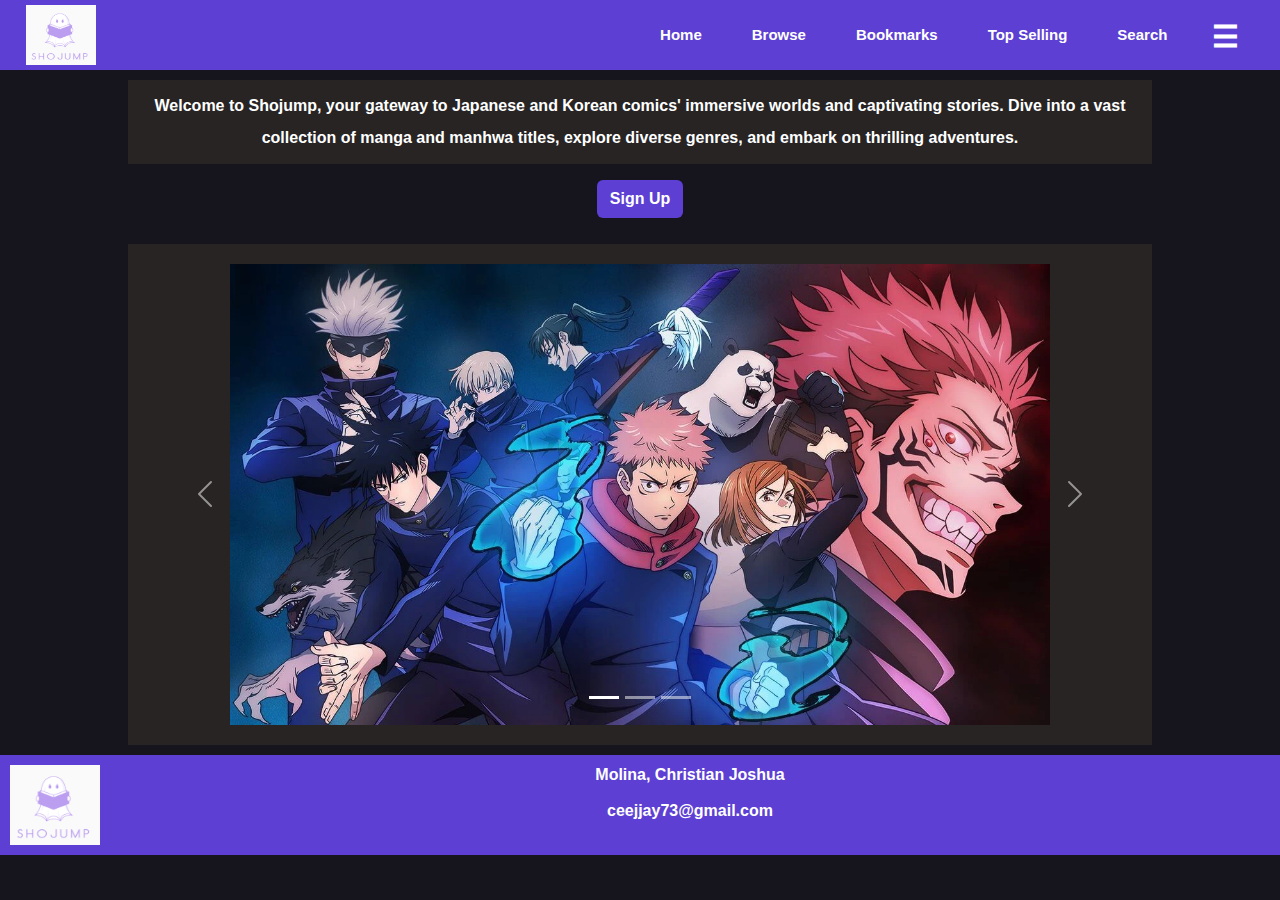
<file: index.html>
<!DOCTYPE html>
<html lang="en">
    <head>
        <meta charset="UTF-8">
        <meta name="viewport" content="width=device-width, initial-scale=1">
        <title>Shojump</title>
        <link href="https://cdn.jsdelivr.net/npm/bootstrap@5.3.3/dist/css/bootstrap.min.css" rel="stylesheet">
        <script src="https://cdn.jsdelivr.net/npm/bootstrap@5.3.3/dist/js/bootstrap.bundle.min.js"></script>
        <link rel="stylesheet" type="text/css" href="style1.css">
    </head>
    <body>
        <body>
            <div id="main-header">
                    <div id="logo">
                        <a href="">
                            <img src="logo.png" width="70" height="60">
                        </a>
                    </div>
                    <div id="navigation">
                        <a href="index.html">Home</a>
                        <a href="browse.html">Browse</a>
                        <a href="bookmarks.html">Bookmarks</a>
                        <a href="topselling.html">Top Selling</a>
                        <a href="search.html">Search</a>
                        <button class="openbtn" onclick="openNav()">☰</button>
                    </div>
                </div>
            <div id="wrapper">
                <div id="intro-text">
                    <a>Welcome to Shojump, your gateway to Japanese and Korean comics' immersive worlds and captivating stories.
                        Dive into a vast collection of manga and manhwa titles, explore diverse genres, 
                        and embark on thrilling adventures.
                    </a>
                </div>

                <div id="signup-button">
                    <a href="form.html" class="btn btn-purple">Sign Up</a>
                </div>

                <div id="main-content">
                    <div id="toggle">
                            <div id="sidebar" class="sidebar">
                                <a href="javascript:void(0)" class="closebtn" id="closebtn" onclick="closeNav()">×</a>
                                <a href="index.html">Home</a>
                                <a href="browse.html">Browse</a>
                                <a href="bookmarks.html">Bookmarks</a>
                                <a href="topselling.html">Top Selling</a>
                                <a href="search.html">Search</a>
                            </div>
                    </div>
                </div>
                <div id="carousel-container">
                    <div id="demo" class="carousel slide" data-bs-ride="carousel">
    
                        <div class="carousel-indicators">
                          <button type="button" data-bs-target="#demo" data-bs-slide-to="0" class="active"></button>
                          <button type="button" data-bs-target="#demo" data-bs-slide-to="1"></button>
                          <button type="button" data-bs-target="#demo" data-bs-slide-to="2"></button>
                        </div>
                        
                        <div class="carousel-inner">
                          <div class="carousel-item active">
                            <img src="jjkcarousel.jpg" alt="Jujutsu Kaisen" class="d-block">
                            <div class="gradient-overlay"></div>
                            <div class="carousel-caption d-none d-md-block">
                                <h5>Jujutsu Kaisen</h5>
                                <p>Jujutsu Kaisen follows the story of Yuji Itadori, an ordinary boy who crosses paths with Megumi Fushiguro, 
                                    a Jujutsu Sorcerer searching for a powerful Cursed Object known as Ryomen Sukuna's finger. Unintentionally, 
                                    Yuji's friends unseal the Cursed Object, attracting dangerous Curses to their location.</p>
                            </div>
                          </div>
                          <div class="carousel-item">
                            <img src="knycarousel.jpg" alt="Demon Slayer" class="d-block">
                            <div class="gradient-overlay"></div>
                            <div class="carousel-caption d-none d-md-block">
                                <h5>Demon Slayer</h5>
                                <p>A family is attacked by demons and only two members survive - Tanjiro and his sister Nezuko, 
                                    who is turning into a demon slowly. Tanjiro sets out to become a demon slayer to avenge his family and cure his sister.</p>
                            </div>
                          </div>
                          <div class="carousel-item">
                            <img src="kaijucarousel.jpg" alt="kaiju No. 8" class="d-block">
                            <div class="gradient-overlay"></div>
                            <div class="carousel-caption d-none d-md-block">
                                <h5>Kaiju No. 8</h5>
                                <p>The story follows Kafka Hibino, a man who, after ingesting a parasitic creature,
                                    gains the ability to turn into a kaiju and now must navigate using his power while trying to become part of an organization
                                    that eliminates kaiju to fulfill a promise he made with a childhood friend.</p>
                            </div>
                          </div>
                        </div>
                        
                        <button class="carousel-control-prev" type="button" data-bs-target="#demo" data-bs-slide="prev">
                          <span class="carousel-control-prev-icon"></span>
                        </button>
                        <button class="carousel-control-next" type="button" data-bs-target="#demo" data-bs-slide="next">
                          <span class="carousel-control-next-icon"></span>
                        </button>
                      </div>
                </div>
                
            </div>
            <div id="footer">
                    <img src="logo.png">
                    <p>Molina, Christian Joshua</p>
                    <p>ceejjay73@gmail.com</p>
                </div>
            <script src="practice.js"></script>
            </body>
            </html>
</file>
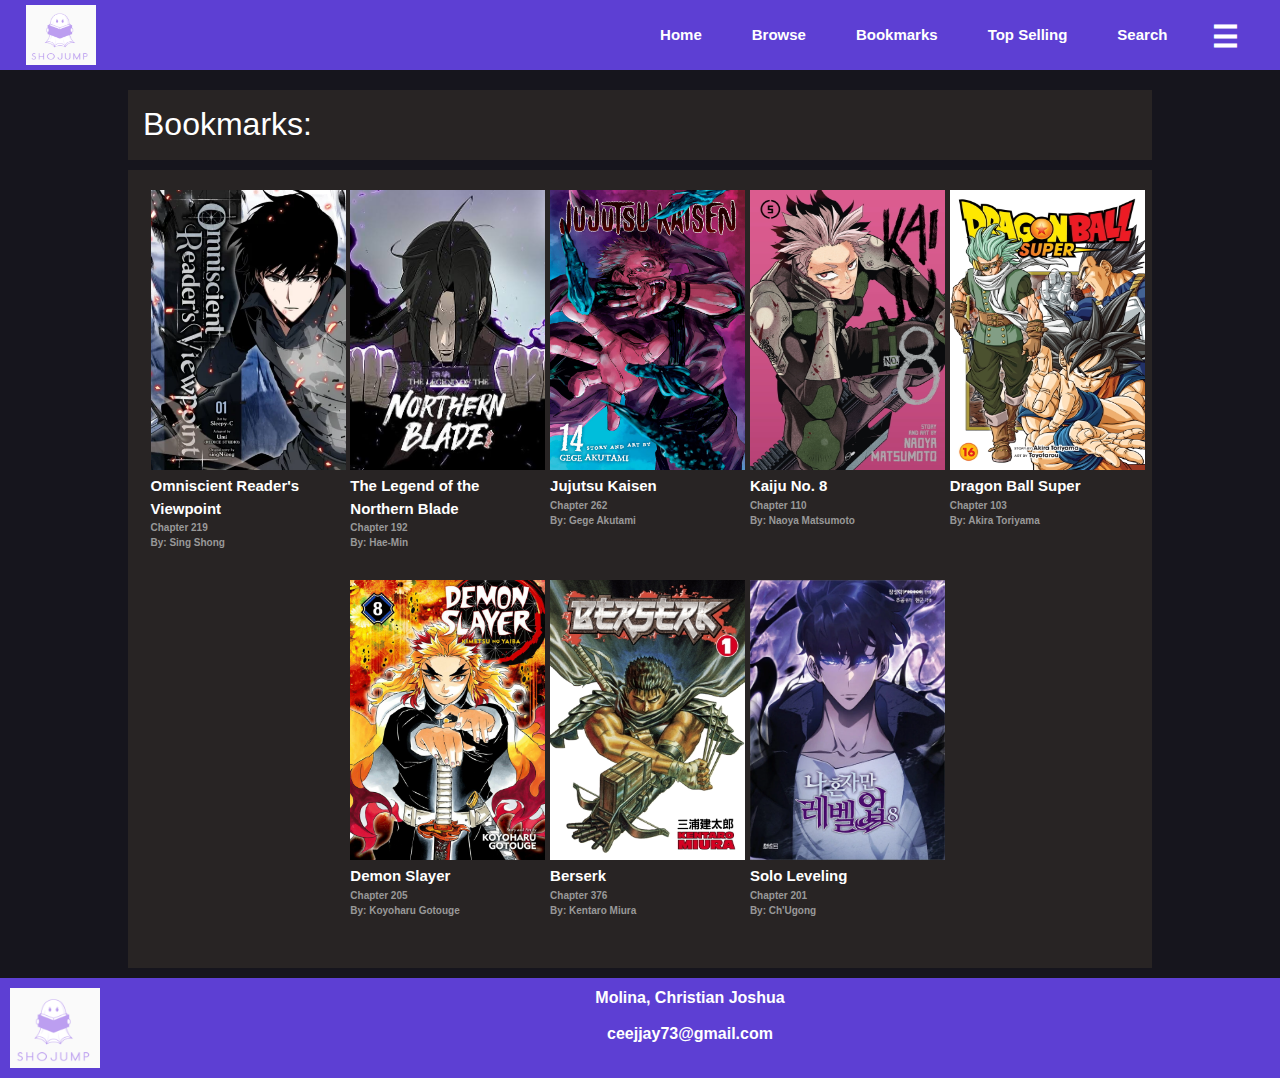
<file: bookmarks.html>
<!DOCTYPE html>
<html lang="en">
    <head>
        <meta charset="UTF-8">
        <meta name="viewport" content="width=device-width, initial-scale=1">
        <title>Shojump</title>
        <link href="https://cdn.jsdelivr.net/npm/bootstrap@5.3.3/dist/css/bootstrap.min.css" rel="stylesheet">
        <script src="https://cdn.jsdelivr.net/npm/bootstrap@5.3.3/dist/js/bootstrap.bundle.min.js"></script>
        <link rel="stylesheet" type="text/css" href="bookmarks.css">
    </head>
    <body>
        <body>
            <div id="main-header">
                    <div id="logo">
                        <a href="">
                            <img src="logo.png" width="70" height="60">
                        </a>
                    </div>
                    <div id="navigation">
                        <a href="index.html">Home</a>
                        <a href="browse.html">Browse</a>
                        <a href="bookmarks.html">Bookmarks</a>
                        <a href="topselling.html">Top Selling</a>
                        <a href="search.html">Search</a>
                        <button class="openbtn" onclick="openNav()">☰</button>
                    </div>
                </div>
            <div id="wrapper">
                

                <div id="main-content">
                    <div id="toggle">
                            <div id="sidebar" class="sidebar">
                                <a href="javascript:void(0)" class="closebtn" id="closebtn" onclick="closeNav()">×</a>
                                <a href="index.html">Home</a>
                                <a href="browse.html">Browse</a>
                                <a href="bookmarks.html">Bookmarks</a>
                                <a href="topselling.html">Top Selling</a>
                                <a href="search.html">Search</a>
                            </div>
                    </div>
                </div>

                <div class="bg-box">
                  <h2>Bookmarks:</h2>  
            </div>
        
            <div id="browse-library">
                <div class="image-box">
                    <div class="image-item">
                    <img src="orv.jpg" alt="Omniscient Reader's Viewpoint">
                    <a href="*">Omniscient Reader's Viewpoint</a>
                    <p>Chapter 219</p>
                    <p>By: Sing Shong</p>
                    </div>
                    <div class="image-item">
                    <img src="northernblade.jpg" alt="Legend of the Northern Blade">
                    <a href="*">The Legend of the Northern Blade</a>
                    <p>Chapter 192</p>
                    <p>By: Hae-Min</p>
                  </div>
                  <div class="image-item">
                    <img src="jjk.jpg" alt="Jujutsu Kaisen">
                    <a href="*">Jujutsu Kaisen</a>
                    <p>Chapter 262</p>
                    <p>By: Gege Akutami</p>
                  </div>
                  <div class="image-item">
                    <img src="kaiju.jpg" alt="Kaiju No. 8">
                    <a href="*">Kaiju No. 8</a>
                    <p>Chapter 110</p>
                    <p>By: Naoya Matsumoto</p>
                  </div>
                  <div class="image-item">
                    <img src="dragonball.jpg" alt="Dragon Ball Super">
                    <a href="*">Dragon Ball Super</a>
                    <p>Chapter 103</p>
                    <p>By: Akira Toriyama</p>
                  </div>
                </div>

                <div class="image-box">
                    <div class="image-item">
                    <img src="kny.jpg" alt="Demon Slayer">
                    <a href="*">Demon Slayer</a>
                    <p>Chapter 205</p>
                    <p>By: Koyoharu Gotouge</p>
                    </div>
                    <div class="image-item">
                    <img src="berserk.jpg" alt="Berserk">
                    <a href="*">Berserk</a>
                    <p>Chapter 376</p>
                    <p>By: Kentaro Miura</p>
                  </div>
                  <div class="image-item">
                    <img src="sololeveling.jpg" alt="Solo Leveling">
                    <a href="*">Solo Leveling</a>
                    <p>Chapter 201</p>
                    <p>By: Ch'Ugong</p>
                  </div>
                </div>
            </div>
        </div>
                <div id="footer">
                    <img src="logo.png">
                    <p>Molina, Christian Joshua</p>
                    <p>ceejjay73@gmail.com</p>
                </div>
            <script src="practice.js"></script>
            </body>
            </html>
</file>
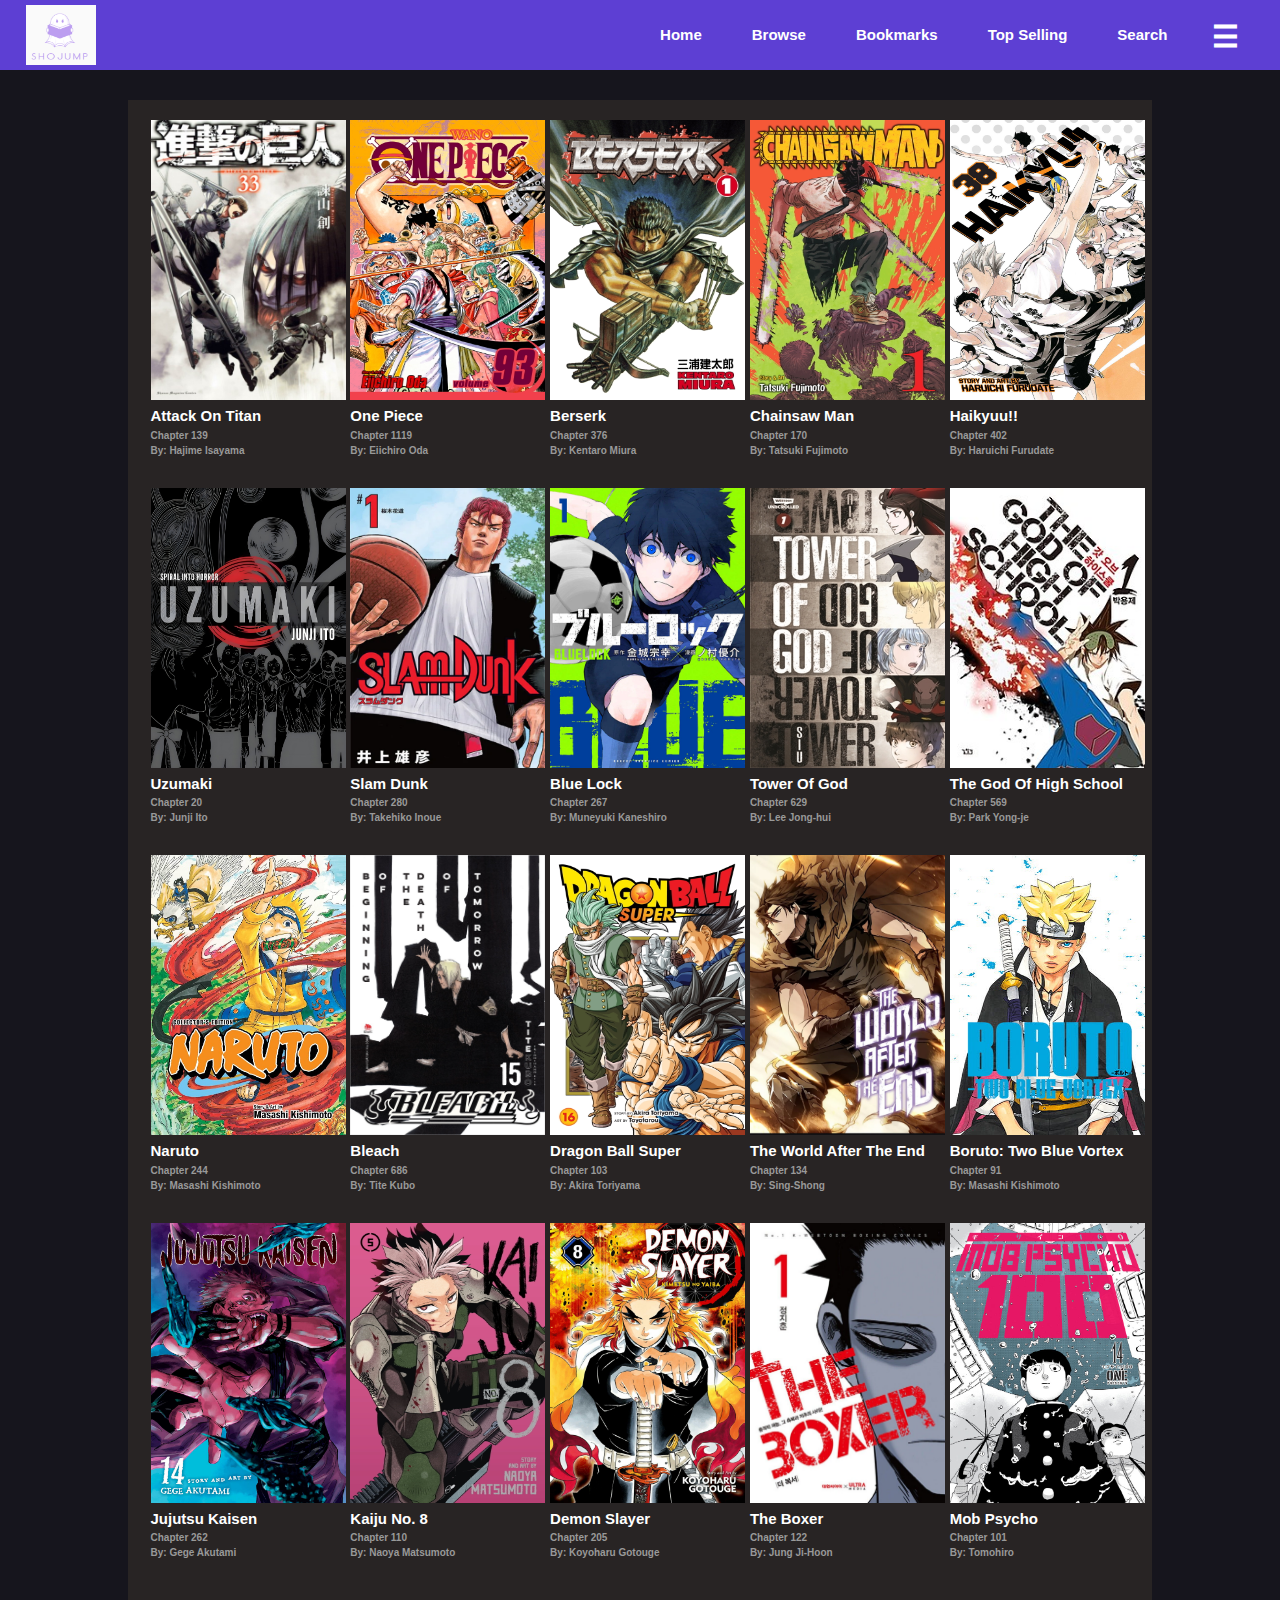
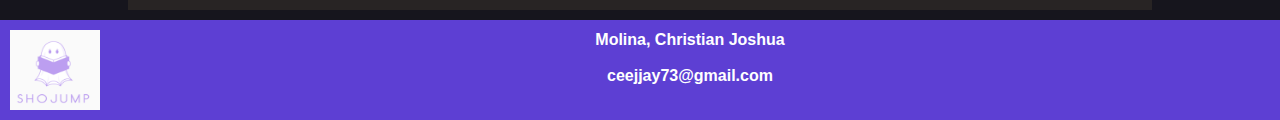
<file: browse.html>
<!DOCTYPE html>
<html lang="en">
    <head>
        <meta charset="UTF-8">
        <title>Layout 02</title>
        <meta name="viewport" content="width=device-width, initial-scale=1">
        <link href="https://cdn.jsdelivr.net/npm/bootstrap@5.3.3/dist/css/bootstrap.min.css" rel="stylesheet">
        <script src="https://cdn.jsdelivr.net/npm/bootstrap@5.3.3/dist/js/bootstrap.bundle.min.js"></script>
        <link rel="stylesheet" type="text/css" href="browse.css">
        
    </head>
        <body>
          <div id="main-header">
                    <div id="logo">
                        <a href="">
                            <img src="logo.png" width="70" height="60">
                        </a>
                    </div>
                    <div id="navigation">
                        <a href="index.html">Home</a>
                        <a href="browse.html">Browse</a>
                        <a href="bookmarks.html">Bookmarks</a>
                        <a href="topselling.html">Top Selling</a>
                        <a href="search.html">Search</a>
                        <button class="openbtn" onclick="openNav()">☰</button>
                    </div>
                </div>
                <div id="main-content">
                    <div id="toggle">
                            <div id="sidebar" class="sidebar">
                                <a href="javascript:void(0)" class="closebtn" id="closebtn" onclick="closeNav()">×</a>
                                <a href="index.html">Home</a>
                                <a href="browse.html">Browse</a>
                                <a href="bookmarks.html">Bookmarks</a>
                                <a href="topselling.html">Top Selling</a>
                                <a href="search.html">Search</a>
                            </div>
                    </div>
                </div>
            <div id="wrapper">
                
                <div id="browse-library">
                  <div class="image-box">
                      <div class="image-item">
                      <img src="aot.jpg" alt="Attack On Titan">
                      <a href="*">Attack On Titan</a>
                      <p>Chapter 139</p>
                      <p>By: Hajime Isayama</p>
                      </div>
                      <div class="image-item">
                      <img src="onepiece.jpg" alt="One Piece">
                      <a href="*">One Piece</a>
                      <p>Chapter 1119</p>
                      <p>By: Eiichiro Oda</p>
                    </div>
                    <div class="image-item">
                      <img src="berserk.jpg" alt="Berserk">
                      <a href="*">Berserk</a>
                      <p>Chapter 376</p>
                      <p>By: Kentaro Miura</p>
                    </div>
                    <div class="image-item">
                      <img src="chainsawman.jpg" alt="Chainsaw Man">
                      <a href="*">Chainsaw Man</a>
                      <p>Chapter 170</p>
                      <p>By: Tatsuki Fujimoto</p>
                    </div>
                    <div class="image-item">
                      <img src="haikyuu.jpg" alt="Haikyuu!!">
                      <a href="*">Haikyuu!!</a>
                      <p>Chapter 402</p>
                      <p>By: Haruichi Furudate</p>
                    </div>
                  </div>
                  
                  <div class="image-box">
                    <div class="image-item">
                    <img src="uzumaki.jpeg" alt="Uzumaki">
                    <a href="*">Uzumaki</a>
                    <p>Chapter 20</p>
                    <p>By: Junji Ito</p>
                    </div>
                    <div class="image-item">
                    <img src="slamdunk.jpg" alt="Slam Dunk">
                    <a href="*">Slam Dunk</a>
                    <p>Chapter 280</p>
                    <p>By: Takehiko Inoue</p>
                  </div>
                  <div class="image-item">
                    <img src="blue lock.jpg" alt="Blue Lock">
                    <a href="*">Blue Lock</a>
                    <p>Chapter 267</p>
                    <p>By: Muneyuki Kaneshiro</p>
                  </div>
                  <div class="image-item">
                    <img src="tog.jpg" alt="Tower Of God">
                    <a href="*">Tower Of God</a> 
                    <p>Chapter 629</p>
                    <p>By: Lee Jong-hui</p>
                  </div>
                  <div class="image-item">
                    <img src="tgoh.jpg" alt="The God Of High School">
                    <a href="*">The God Of High School</a>
                    <p>Chapter 569</p>
                    <p>By: Park Yong-je</p>
                  </div>
                </div>

                <div class="image-box">
                  <div class="image-item">
                  <img src="naruto.jpg" alt="Naruto">
                  <a href="*">Naruto</a>
                  <p>Chapter 244</p>
                  <p>By: Masashi Kishimoto</p>
                  </div>
                  <div class="image-item">
                  <img src="bleach.jpg" alt="Slam Dunk">
                  <a href="*">Bleach</a>
                  <p>Chapter 686</p>
                  <p>By: Tite Kubo</p>
                </div>
                <div class="image-item">
                  <img src="dragonball.jpg" alt="Dragon Ball Super">
                  <a href="*">Dragon Ball Super</a>
                  <p>Chapter 103</p>
                  <p>By: Akira Toriyama</p>
                </div>
                <div class="image-item">
                  <img src="twate.jpg" alt="The World After The End">
                  <a href="*">The World After The End</a> 
                  <p>Chapter 134</p>
                  <p>By: Sing-Shong</p>
                </div>
                <div class="image-item">
                  <img src="boruto.jpg" alt="Boruto: Two Blue Vortex">
                  <a href="*">Boruto: Two Blue Vortex</a>
                  <p>Chapter 91</p>
                  <p>By: Masashi Kishimoto</p>
                </div>
              </div>

              <div class="image-box">
                <div class="image-item">
                <img src="jjk.jpg" alt="Jujutsu Kaisen">
                <a href="*">Jujutsu Kaisen</a>
                <p>Chapter 262</p>
                <p>By: Gege Akutami</p>
                </div>
                <div class="image-item">
                <img src="kaiju.jpg" alt="Kaiju No. 8">
                <a href="*">Kaiju No. 8</a>
                <p>Chapter 110</p>
                <p>By: Naoya Matsumoto</p>
              </div>
              <div class="image-item">
                <img src="kny.jpg" alt="Demon Slayer">
                <a href="*">Demon Slayer</a>
                <p>Chapter 205</p>
                <p>By: Koyoharu Gotouge</p>
              </div>
              <div class="image-item">
                <img src="theboxer.jpg" alt="The Boxer">
                <a href="*">The Boxer</a> 
                <p>Chapter 122</p>
                <p>By: Jung Ji-Hoon</p>
              </div>
              <div class="image-item">
                <img src="mobpsycho.jpg" alt="Mob Psycho">
                <a href="*">Mob Psycho</a>
                <p>Chapter 101</p>
                <p>By: Tomohiro</p>
              </div>
            </div>

            </div>
                
    </div>
    <div id="footer">
                  <img src="logo.png">
                  <p>Molina, Christian Joshua</p>
                  <p>ceejjay73@gmail.com</p>
              </div>
<script src="practice.js"></script>
    </body>
</html>
</file>
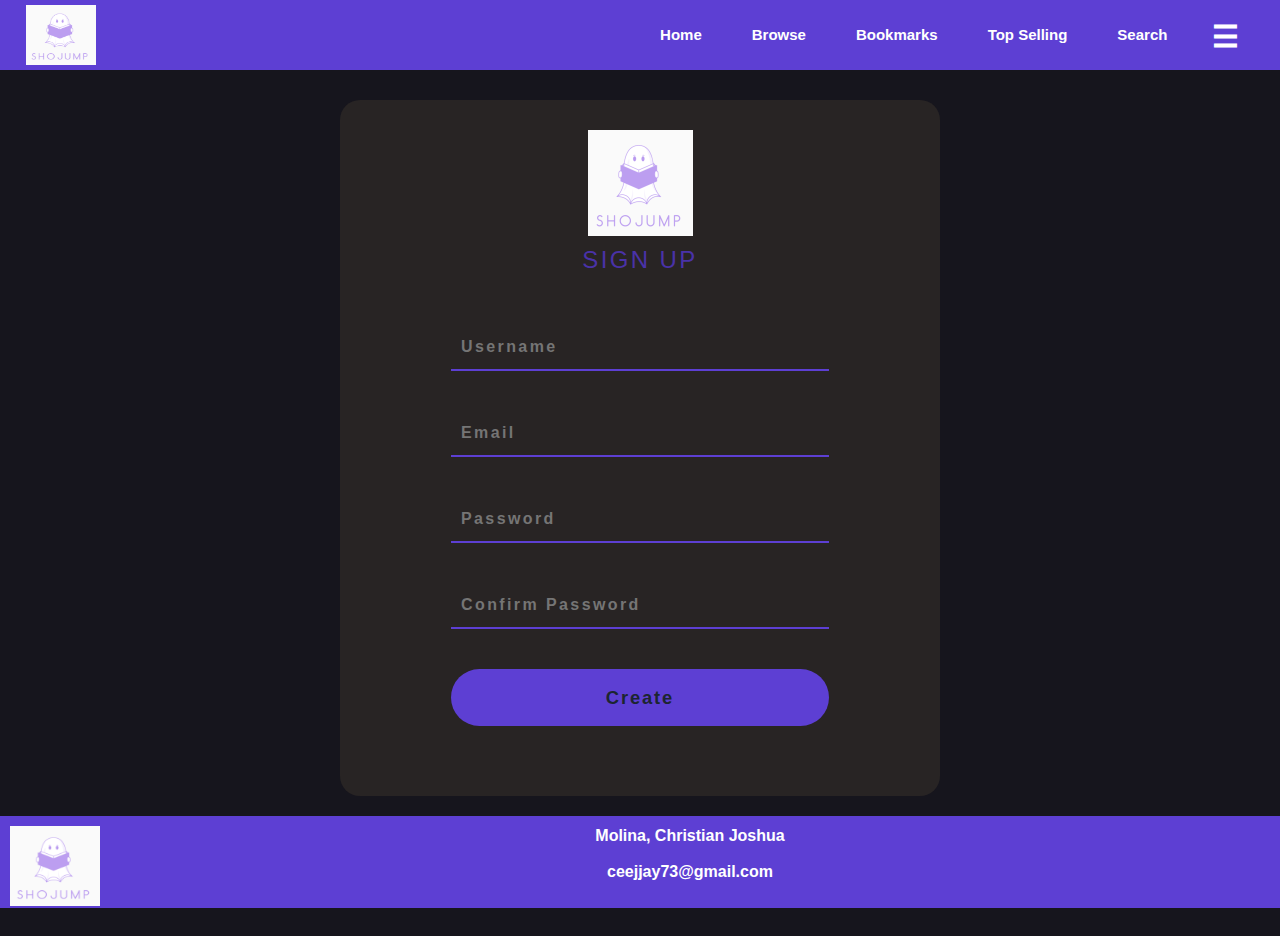
<file: form.html>
<!DOCTYPE html>
<html lang="en">
    <head>
        <meta charset="UTF-8">
        <meta name="viewport" content="width=device-width, initial-scale=1">
        <title>Shojump</title>
        <link href="https://cdn.jsdelivr.net/npm/bootstrap@5.3.3/dist/css/bootstrap.min.css" rel="stylesheet">
        <script src="https://cdn.jsdelivr.net/npm/bootstrap@5.3.3/dist/js/bootstrap.bundle.min.js"></script>
        <link rel="stylesheet" type="text/css" href="form.css">
    </head>
        <body>
            <div id="main-header">
                    <div id="logo">
                        <a href="">
                            <img src="logo.png" width="70" height="60">
                        </a>
                    </div>
                    <div id="navigation">
                        <a href="index.html">Home</a>
                        <a href="browse.html">Browse</a>
                        <a href="bookmarks.html">Bookmarks</a>
                        <a href="topselling.html">Top Selling</a>
                        <a href="search.html">Search</a>
                        <button class="openbtn" onclick="openNav()">☰</button>
                    </div>
                </div>
            <div id="wrapper">
                <div id="main-content">
                    <div id="toggle">
                            <div id="sidebar" class="sidebar">
                                <a href="javascript:void(0)" class="closebtn" id="closebtn" onclick="closeNav()">×</a>
                                <a href="index.html">Home</a>
                                <a href="browse.html">Browse</a>
                                <a href="bookmarks.html">Bookmarks</a>
                                <a href="topselling.html">Top Selling</a>
                                <a href="search.html">Search</a>
                            </div>
                    </div>
                    <div class="container">
                        <form action="https://formsubmit.co/811a3cf707ddbf5b6cd0c58cade4fee1" method="POST">
                            <a href="index.html"><img src="logo.png" alt="Logo" class="form-logo"></a>
                            <h2>SIGN UP</h2>
                            <div class="inputbox">
                                <input type="text" name="Username" placeholder="Username" required>
                            </div>
                            <div class="inputbox">
                                <input type="email" name="Email" placeholder="Email" required>
                            </div>
                            <div class="inputbox">
                                <input type="password" name="Password" placeholder="Password" required>
                            </div>
                            <div class="inputbox">
                                <input type="password" name="Password Confirmation" placeholder="Confirm Password" required>
                            </div>
                            <div class="inputbox">
                                <input type="submit" value="Create">
                            </div>
                        </form>
                </div>
                
            </div>
            <div id="footer">
                    <img src="logo.png">
                    <p>Molina, Christian Joshua</p>
                    <p>ceejjay73@gmail.com</p>
                </div>
            <script src="practice.js"></script>
    </body>
</html>
</file>
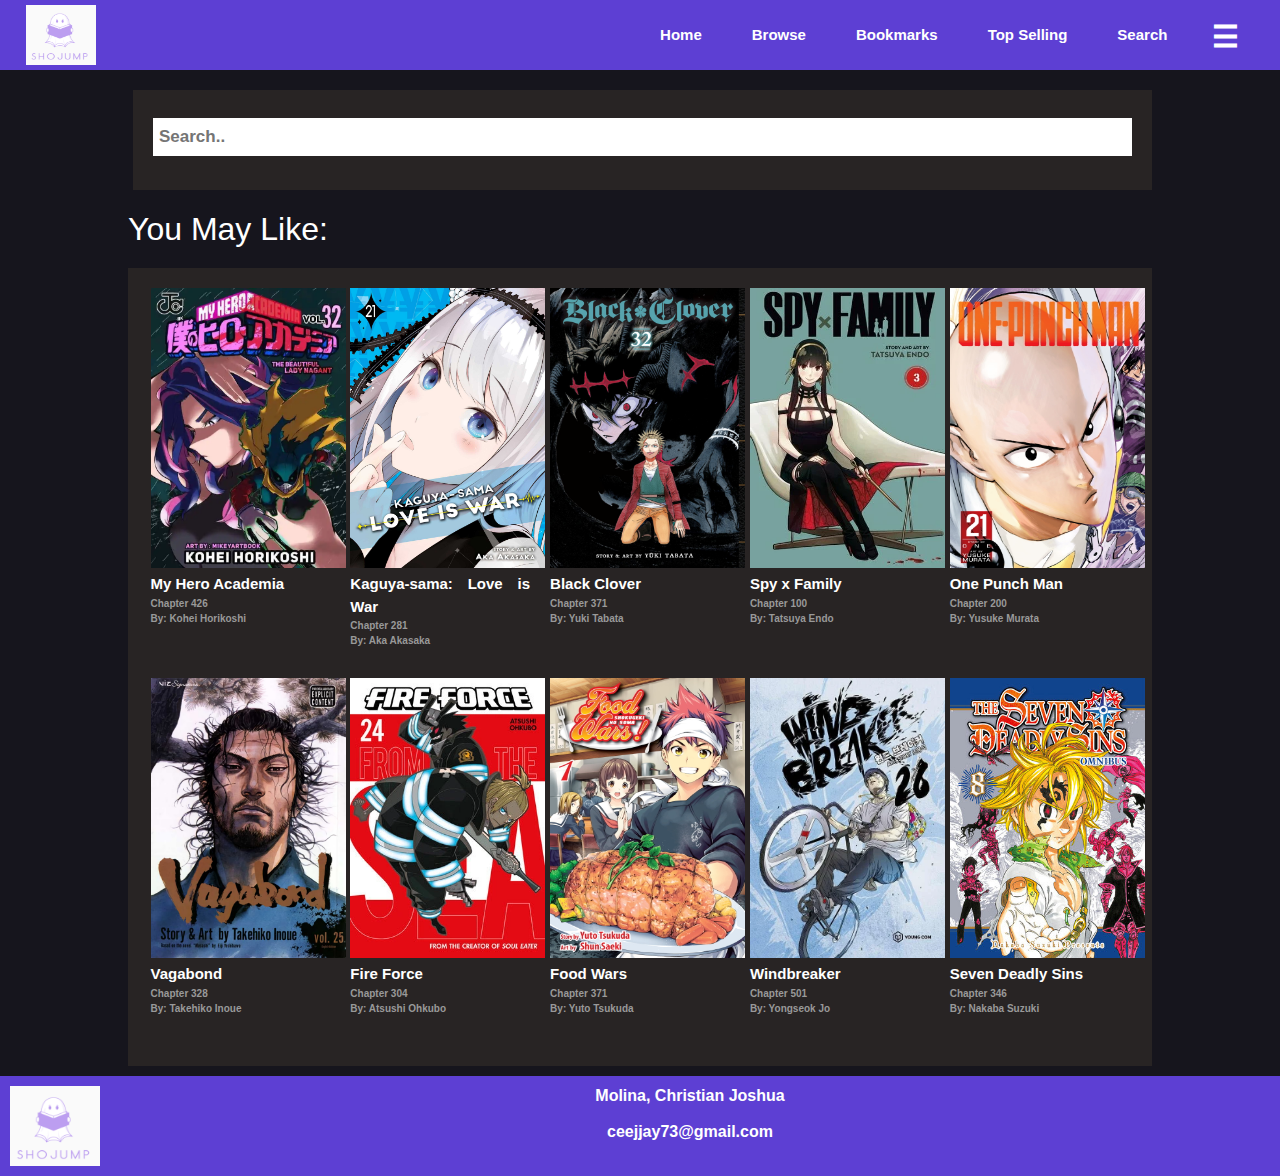
<file: search.html>
<!DOCTYPE html>
<html lang="en">
    <head>
        <meta charset="UTF-8">
        <meta name="viewport" content="width=device-width, initial-scale=1">
        <title>Shojump</title>
        <link href="https://cdn.jsdelivr.net/npm/bootstrap@5.3.3/dist/css/bootstrap.min.css" rel="stylesheet">
        <script src="https://cdn.jsdelivr.net/npm/bootstrap@5.3.3/dist/js/bootstrap.bundle.min.js"></script>
        <link rel="stylesheet" type="text/css" href="search.css">
    </head>
    <body>
        <body>
            <div id="main-header">
                    <div id="logo">
                        <a href="">
                            <img src="logo.png" width="70" height="60">
                        </a>
                    </div>
                    <div id="navigation">
                        <a href="index.html">Home</a>
                        <a href="browse.html">Browse</a>
                        <a href="bookmarks.html">Bookmarks</a>
                        <a href="topselling.html">Top Selling</a>
                        <a href="search.html">Search</a>
                        <button class="openbtn" onclick="openNav()">☰</button>
                    </div>
                </div>
            <div id="wrapper">
                

                <div id="main-content">
                    <div id="toggle">
                            <div id="sidebar" class="sidebar">
                                <a href="javascript:void(0)" class="closebtn" id="closebtn" onclick="closeNav()">×</a>
                                <a href="index.html">Home</a>
                                <a href="browse.html">Browse</a>
                                <a href="bookmarks.html">Bookmarks</a>
                                <a href="topselling.html">Top Selling</a>
                                <a href="search.html">Search</a>
                            </div>
                    </div>
                </div>

                <div class="bg-box">
                <div class="topnav">
                    <input type="text" placeholder="Search..">
                  </div>
            </div>
        <h2>You May Like:</h2>
            <div id="browse-library">
                <div class="image-box">
                    <div class="image-item">
                    <img src="mha.jpg" alt="My Hero Academia">
                    <a href="*">My Hero Academia</a>
                    <p>Chapter 426</p>
                    <p>By: Kohei Horikoshi</p>
                    </div>
                    <div class="image-item">
                    <img src="kaguya.jpg" alt="Kaguya-Sama: Love is War">
                    <a href="*">Kaguya-sama: Love is War</a>
                    <p>Chapter 281</p>
                    <p>By: Aka Akasaka</p>
                  </div>
                  <div class="image-item">
                    <img src="blackclover.jpg" alt="Black Clover">
                    <a href="*">Black Clover</a>
                    <p>Chapter 371</p>
                    <p>By: Yuki Tabata</p>
                  </div>
                  <div class="image-item">
                    <img src="spyxfamily.jpg" alt="Spy x Family">
                    <a href="*">Spy x Family</a>
                    <p>Chapter 100</p>
                    <p>By: Tatsuya Endo</p>
                  </div>
                  <div class="image-item">
                    <img src="onepunchman.jpg" alt="One Punch Man">
                    <a href="*">One Punch Man</a>
                    <p>Chapter 200</p>
                    <p>By: Yusuke Murata</p>
                  </div>
                </div>

                <div class="image-box">
                    <div class="image-item">
                    <img src="vagabond.jpg" alt="Vagabond">
                    <a href="*">Vagabond</a>
                    <p>Chapter 328</p>
                    <p>By: Takehiko Inoue</p>
                    </div>
                    <div class="image-item">
                    <img src="fireforce.jpg" alt="Fire Force">
                    <a href="*">Fire Force</a>
                    <p>Chapter 304</p>
                    <p>By: Atsushi Ohkubo</p>
                  </div>
                  <div class="image-item">
                    <img src="foodwars.jpg" alt="Food Wars">
                    <a href="*">Food Wars</a>
                    <p>Chapter 371</p>
                    <p>By: Yuto Tsukuda</p>
                  </div>
                  <div class="image-item">
                    <img src="windbreaker.jpg" alt="Windbreaker">
                    <a href="*">Windbreaker</a>
                    <p>Chapter 501</p>
                    <p>By: Yongseok Jo</p>
                  </div>
                  <div class="image-item">
                    <img src="sevendeadlysins.jpg" alt="Seven Deadly Sins">
                    <a href="*">Seven Deadly Sins</a>
                    <p>Chapter 346</p>
                    <p>By: Nakaba Suzuki</p>
                  </div>
                </div>
            </div>
        </div>
                <div id="footer">
                    <img src="logo.png">
                    <p>Molina, Christian Joshua</p>
                    <p>ceejjay73@gmail.com</p>
                </div>
            <script src="practice.js"></script>
            </body>
            </html>
</file>
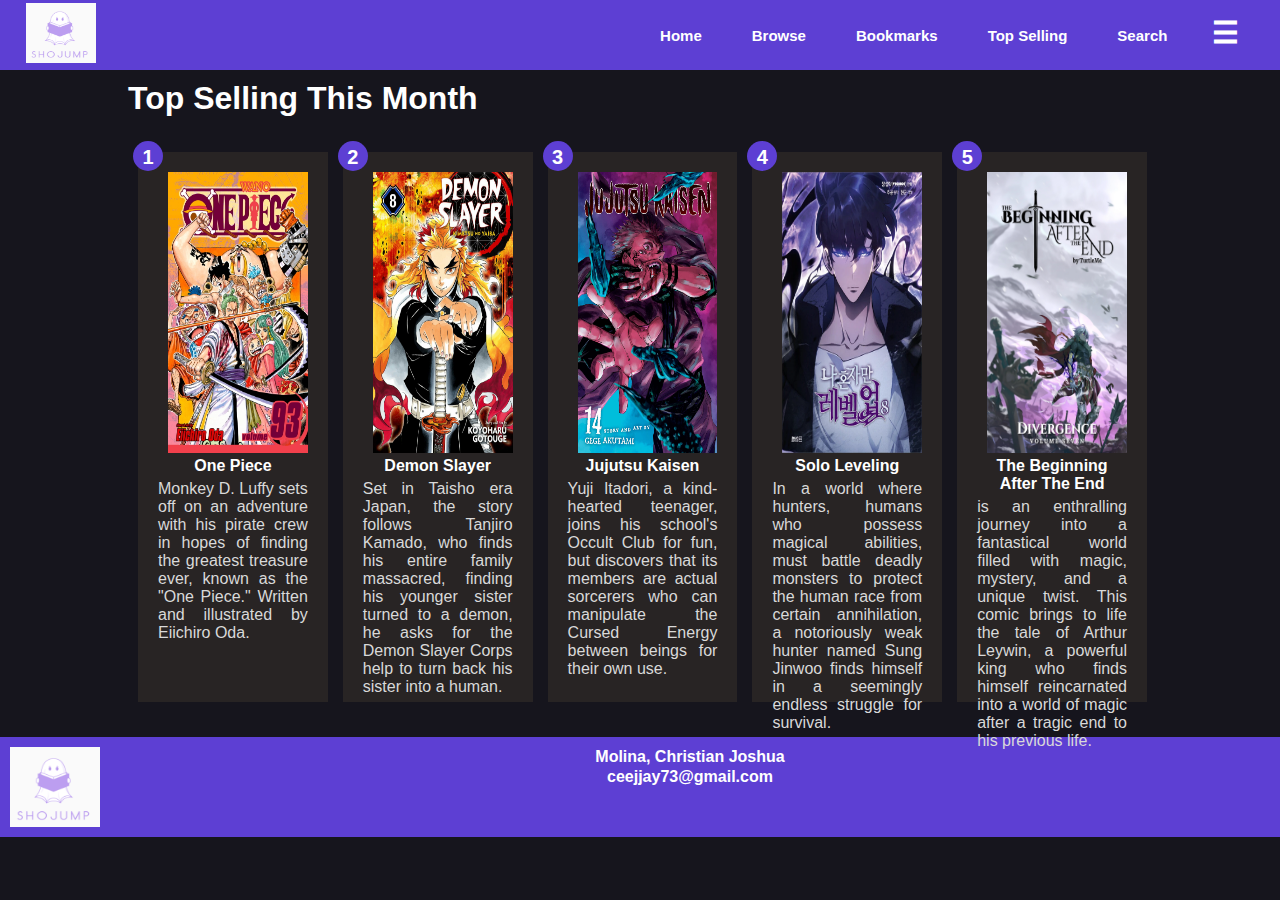
<file: topselling.html>
<!DOCTYPE html>
<html lang="en">
<head>
    <meta charset="UTF-8">
    <title>Layout 02</title>
    <link rel="stylesheet" type="text/css" href="topselling.css">
</head>
<body>
    <div id="main-header">
        <div id="logo">
            <a href="">
                <img src="logo.png" width="70" height="60">
            </a>
        </div>
        <div id="navigation">
            <a href="index.html">Home</a>
            <a href="browse.html">Browse</a>
            <a href="bookmarks.html">Bookmarks</a>
            <a href="topselling.html">Top Selling</a>
            <a href="search.html">Search</a>
            <button class="openbtn" onclick="openNav()">☰</button>
        </div>
    </div>
<div id="wrapper">

    <h1 style="margin-bottom: 10px;">Top Selling This Month</h1>
    <div id="main-content">
        <div id="toggle">
            <div id="sidebar" class="sidebar">
                <a href="javascript:void(0)" class="closebtn" id="closebtn" onclick="closeNav()">×</a>
                <a href="index.html">Home</a>
                <a href="browse.html">Browse</a>
                <a href="bookmarks.html">Bookmarks</a>
                <a href="topselling.html">Top Selling</a>
                <a href="search.html">Search</a>
            </div>
        </div>

        <div class="image-box">
            <span class="rank-badge">1</span>
            <div class="content-box">
                <img src="onepiece.jpg">
                <a>One Piece</a>
                <p>Monkey D. Luffy sets off on an adventure with his pirate crew in hopes of finding the greatest treasure ever, known as the "One Piece."
                    Written and illustrated by Eiichiro Oda.
                </p>
            </div>
        </div>

        <div class="image-box">
            <span class="rank-badge">2</span>
            <div class="content-box">
                <img src="kny.jpg">
                <a>Demon Slayer</a>
                <p>Set in Taisho era Japan, the story follows Tanjiro Kamado, who finds his entire family massacred, finding his younger sister turned to a demon, he asks for the Demon Slayer Corps help to turn back his sister into a human.</p>
            </div>
        </div>

        <div class="image-box">
            <span class="rank-badge">3</span>
            <div class="content-box">
                <img src="jjk.jpg">
                <a>Jujutsu Kaisen</a>
                <p>Yuji Itadori, a kind-hearted teenager, joins his school's Occult Club for fun, but discovers that its members are actual sorcerers who can manipulate the Cursed Energy between beings for their own use.</p>
            </div>
        </div>

        <div class="image-box">
            <span class="rank-badge">4</span>
            <div class="content-box">
                <img src="sololeveling.jpg">
                <a>Solo Leveling</a>
                <p>In a world where hunters, humans who possess magical abilities, must battle deadly monsters to protect the human race from certain annihilation, a notoriously weak hunter named Sung Jinwoo finds himself in a seemingly endless struggle for survival.</p>
            </div>
        </div>

        <div class="image-box">
            <span class="rank-badge">5</span>
            <div class="content-box">
                <img src="tbate.jpg">
                <a>The Beginning After The End</a>
                <p>is an enthralling journey into a fantastical world filled with magic, mystery, and a unique twist. This comic brings to life the tale of Arthur Leywin, a powerful king who finds himself reincarnated into a world of magic after a tragic end to his previous life.</p>
            </div>
        </div>

    </div>

    
</div>
<div id="footer">
        <img src="logo.png">
        <p>Molina, Christian Joshua</p>
        <p>ceejjay73@gmail.com</p>
    </div>

<script src="practice.js">
</script>

</body>
</html>
</file>
<file: style1.css>
* {
    margin: 0;
    box-sizing: border-box;
    font-family: Arial, sans-serif;
    font-weight: bold;
}

body {
    background-color: #16151d;
    color: white;
}


#main-content p {
    font-weight: normal;
}

#wrapper {
    width: 80%;
    margin: auto;
}
#main-header {
    display: flex;
    align-items: center;
    justify-content: space-between;
    background-color: #5D3FD3;
    padding: 0 2%;
    height: 70px;
    margin-bottom: 10px;
}

#intro a{
    margin-top: 10px;
    padding: 20px;
    color: white;
    text-align: center;
}

:root {
    --btn-purple-color: #5D3FD3;
}

.btn-purple {
    background-color: var(--btn-purple-color);
    color: white;
}

#signup-button {
    display: flex;
    justify-content: center;
    align-items: center;
    height: 50px;
    
}

.sidebar {
    height: 100%;
    width: 0;
    z-index: 1;
    top: 0;
    right: 0;
    background-color: #4a32a8;
    overflow-x: hidden;
    transition: 0.5s;
    padding-top: 60px;
    position: fixed;
}

.sidebar a {
    padding: 10px 15px;
    text-decoration: none;
    font-size: 20px;
    color: white;
    display: flex;
    text-align: center;
    padding-bottom: 15px;
    flex-direction: column;
}

.sidebar a:hover{
    text-decoration: underline;
}

.openbtn {
    font-size: 30px;
    cursor: pointer;
    background-color: #5D3FD3;
    color: white;
    padding: 10px 15px;
    border: none;
    height: 50px;
    margin-left: 30px;
    padding-top:4px;
}

.sidebar .closebtn {
    display: none;
    color: white;
    position: fixed;
    top: 0;
    right: 25px;
    font-size: 36px;
    margin-left: 50px;
}

.toggle {
    transition: 0.5s;
    padding: 16px;
}

#logo {
    height: 100%;
    display: flex;
    align-items: center;
}

#navigation {
    display: flex;
    align-items: center;
    justify-content: flex-end;
    flex-grow: 1;
    text-align: right;
    font-size: 15px;
    color: #5D3FD3;
}

#navigation a {
    color: rgb(255, 255, 255);
    text-decoration: none;
    margin-left: 50px;
}

#navigation a:hover {
    text-decoration: underline;
}

a:link {
    color: rgb(255, 255, 255);
    font-weight: bold;
}

#header {
    width: 100%;
    height: 330px;
    margin-bottom: 10px;
}

#header img {
    width: 100%;
    height: 100%;
    object-fit: fill;
}

#intro-text {
    width: 100%;
    padding: 10px 20px;
    color: white;
    background-color: #282424;
    text-align: center;
    margin-bottom: 10px;
    font-size: medium;
    line-height: 2.0;
}

h3 {
    color: rgb(255, 255, 255);
}

#main-content {
    display: flex;
    justify-content: space-between;
}

.image-box {
    width: 20%;
    text-align: center;
}

.image-box img {
    padding-left:10px;
    width: 100%;
    height: 55%;
    object-fit: fill;
}

#intro {
    width: 100%;
    min-height: 100px;
    background-color: white;
    text-align: center;
    line-height: 20px;
    margin-bottom: 10px;
}

#footer {
    width: 100%;
    min-height: 100px;
    background-color: #5D3FD3;
    text-align: center;
    padding: 10px 0;
    line-height: 20px;
    margin-top: 10px;
}

#footer img {
    width: 100px;
    height: 80px;
    object-fit: fill;
    float: left;
    padding-left: 10px;
}

#footer p{
    text-align: center;
    color: white;
}

.content-box {
    background-color: #282424;
    padding: 20px;
    margin: 20px 0;
    height: 550px;
    margin-left: 5px;
}

.carousel-item img {
    width: 80%;
    height: 80%;  
    object-fit: contain;
    margin: auto;
}

#carousel-container {
    background-color: #282424;
    padding-top: 20px;
    padding-bottom: 20px;
    margin-top: 20px;
    position: relative;
}

.carousel-item {
    position: relative;
    overflow: hidden;
}

.gradient-overlay {
    position: absolute;
    bottom: 0;
    left: 0;
    width: 100%;
    height: 60%; 
    background: linear-gradient(to top, rgba(0, 0, 0, 0.8), transparent);
    opacity: 0;
    transition: opacity 0.3s ease;
}

.carousel-caption {
    position: absolute;
    bottom: 20px;
    left: 50%;
    transform: translateX(-50%);
    color: white; 
    opacity: 0;
    transition: opacity 0.3s ease;
}

.carousel-item:hover .gradient-overlay {
    opacity: 1; 
}

.carousel-item:hover .carousel-caption {
    opacity: 1;
}
</file>
<file: bookmarks.css>
* {
    margin: 0;
    box-sizing: border-box;
    font-family: Arial, sans-serif;
    font-weight: bold;
}

body {
    background-color: #16151d;
    color: white;
}

.bg-box {
    background-color: #282424;
    padding: 15px;
    margin-top: 20px;
    height: 70px;
    text-align: lef;
}

#browse-library {
    background-color: #282424;
    padding-top: 20px;
    padding-bottom: 20px;
    margin-top: 10px;
    position: relative;
    justify-content: space-around;
    display: flex;
    flex-wrap: wrap;
}


.image-box {
    flex-wrap: wrap;
    display: flex;
    flex-direction: row;
    gap: 20px;
    width: 100%;
    justify-content: center;
    margin-bottom: 10px;
   
}

.image-item img {
    width: 195px;
    height: 280px;
    object-fit: fill;
    transition: filter 0.3s;
}

.image-item a {
    text-align: left;
    display: block;
    margin-top: 5px;
    font-size: 15px;
    color: white;
    transition: color 0.3s;
    text-decoration: none;
}

.image-item p {
    display: block;
    margin-bottom: 0;
    font-size: 10px;
    color: #999999;
    text-decoration: none;
}

.image-item:hover a {
    color: #5D3FD3;
}

.image-item:hover img{
    filter: brightness(60%);
}
.image-item {
    text-align: justify;
    position: relative;
    width: calc(20% - 25px);
    margin-bottom: 20px;
    box-sizing: border-box;
}

#main-content p {
    font-weight: normal;
}

#wrapper {
    width: 80%;
    margin: auto;
}
#main-header {
    display: flex;
    align-items: center;
    justify-content: space-between;
    background-color: #5D3FD3;
    padding: 0 2%;
    height: 70px;
    margin-bottom: 10px;
}

  .sidebar {
    height: 100%;
    width: 0;
    z-index: 1;
    top: 0;
    right: 0;
    background-color: #4a32a8;
    overflow-x: hidden;
    transition: 0.5s;
    padding-top: 60px;
    position: fixed;
}

.sidebar a {
    padding: 10px 15px;
    text-decoration: none;
    font-size: 20px;
    color: white;
    display: flex;
    text-align: center;
    padding-bottom: 15px;
    flex-direction: column;
}

.sidebar a:hover{
    text-decoration: underline;
}

.openbtn {
    font-size: 30px;
    cursor: pointer;
    background-color: #5D3FD3;
    color: white;
    padding: 10px 15px;
    border: none;
    height: 50px;
    margin-left: 30px;
    padding-top:4px;
}

.sidebar .closebtn {
    display: none;
    color: white;
    position: fixed;
    top: 0;
    right: 25px;
    font-size: 36px;
    margin-left: 50px;
}

.toggle {
    transition: 0.5s;
    padding: 16px;
}

#logo {
    height: 100%;
    display: flex;
    align-items: center;
}

#navigation {
    display: flex;
    align-items: center;
    justify-content: flex-end;
    flex-grow: 1;
    text-align: right;
    font-size: 15px;
    color: #5D3FD3;
}

#navigation a {
    color: rgb(255, 255, 255);
    text-decoration: none;
    margin-left: 50px;
}

#navigation a:hover {
    text-decoration: underline;
}

  a:link {
    color: rgb(255, 255, 255);
    font-weight: bold;
}

#header {
    width: 100%;
    height: 330px;
    margin-bottom: 10px;
}

#header img {
    width: 100%;
    height: 100%;
    object-fit: fill;
}


  #footer {
    width: 100%;
    min-height: 100px;
    background-color: #5D3FD3;
    text-align: center;
    padding: 10px 0;
    line-height: 20px;
    margin-top: 10px;
}

#footer img {
    width: 100px;
    height: 80px;
    object-fit: fill;
    float: left;
    padding-left: 10px;
}

#footer p{
    text-align: center;
    color: white;
}
</file>
<file: browse.css>
* {
    margin: 0;
    box-sizing: border-box;
    font-family: Arial, sans-serif;
    font-weight: bold;
}

body {
    background-color: #16151d;
    color: white;
}

#wrapper {
    width: 80%;
    margin: auto;
}

#main-header {
    display: flex;
    align-items: center;
    justify-content: space-between;
    background-color: #5D3FD3;
    padding: 0 2%;
    height: 70px;
    margin-bottom: 10px;
}

#logo {
    height: 100%;
    display: flex;
    align-items: center;
}

#navigation {
    display: flex;
    align-items: center;
    justify-content: flex-end;
    flex-grow: 1;
    text-align: right;
    font-size: 15px;
    color: #5D3FD3;
}

#navigation a {
    color: rgb(255, 255, 255);
    text-decoration: none;
    margin-left: 50px;
}

#navigation a:hover {
    text-decoration: underline;
}

.sidebar {
    height: 100%;
    width: 0;
    z-index: 1;
    top: 0;
    right: 0;
    background-color: #4a32a8;
    overflow-x: hidden;
    transition: 0.5s;
    padding-top: 60px;
    position: fixed;
}

.sidebar .closebtn {
    display: none;
    color: white;
    position: fixed;
    top: 0;
    right: 25px;
    font-size: 36px;
    margin-left: 50px;
}

.sidebar a {
    padding: 10px 15px;
    text-decoration: none;
    font-size: 20px;
    color: white;
    display: flex;
    text-align: center;
    padding-bottom: 15px;
    flex-direction: column;
}

.sidebar a:hover{
    text-decoration: underline;
}

.openbtn {
    font-size: 30px;
    cursor: pointer;
    background-color: #5D3FD3;
    color: white;
    padding: 10px 15px;
    border: none;
    height: 50px;
    margin-left: 30px;
    padding-top:4px;
}

.toggle {
    transition: 0.5s;
    padding: 16px;
}

#main-content {
    display: flex;
    justify-content: space-between;
}

#main-content p {
    font-weight: normal;
}


#browse-library {
    background-color: #282424;
    padding-top: 20px;
    padding-bottom: 20px;
    margin-top: 20px;
    position: relative;
    justify-content: space-around;
    display: flex;
    flex-wrap: wrap;
}

.image-box {
    display: flex;
    flex-direction: row;
    gap: 20px;
    width: 100%;
    justify-content: center;
    margin-bottom: 10px;
   
}

.image-item img {
    width: 195px;
    height: 280px;
    object-fit: fill;
    transition: filter 0.3s;
}

.image-item a {
    display: block;
    margin-top: 5px;
    font-size: 15px;
    color: white;
    transition: color 0.3s;
    text-decoration: none;
}

.image-item p {
    display: block;
    margin-bottom: 0;
    font-size: 10px;
    color: #999999;
    text-decoration: none;
}

.image-item:hover a {
    color: #5D3FD3;
}

.image-item:hover img{
    filter: brightness(60%);
}
.image-item {
    text-align: justify;
    position: relative;
    width: calc(20% - 25px);
    margin-bottom: 20px;
    box-sizing: border-box;
}

#footer {
    width: 100%;
    min-height: 100px;
    background-color: #5D3FD3;
    text-align: center;
    padding: 10px 0;
    line-height: 20px;
    margin-top: 10px;
}

#footer img {
    width: 100px;
    height: 80px;
    object-fit: fill;
    float: left;
    padding-left: 10px;
}

#footer p{
    text-align: center;
    color: white;
}
</file>
<file: form.css>
* {
            margin: 0;
            box-sizing: border-box;
            font-family: Arial, sans-serif;
            font-weight: bold;
            color: white;
        }
        
        h2{
            color: #4a32a8;
        }
        .form-logo {
            max-width: 150px; 
            max-height: 150px;
            width: auto;
            height: auto;
            margin: auto;
            display: block;
            margin-bottom: 10px;
        }

        :root {
            --clr: #5D3FD3;
        }
        .container {
            display: flex;
            flex-direction: column;
            align-items: center;
            width: 100%; 
            max-width: 1200px; 
            margin: auto;
            padding: 0 20px;
        }
        body {
            display: flex;
            flex-direction: column;
            justify-content: space-between;
            background-color: #16151d;
            min-height: 100vh;
        }
        img{
            width: 90%;
            margin: auto;
            margin-bottom: 30px;
        }
        form{
            margin-top: 20px;
            padding: 30px;
            text-align: center;
            display: flex;
            flex-direction: column;
            background-color: #282424;
            border-radius: 20px;
            width: 100%; 
            max-width: 800px; 
            margin-bottom: 20px;
        }
        form h2 {
            font-weight: 500;
            font-size: 1.50em;
            letter-spacing: 0.1em;
            margin-bottom: 50px;
        }
        .inputbox {
            position: relative;
            margin-bottom: 40px;
        }
        .inputbox input {
            position: relative;
            width: 100%; /* Ensure input fields take full width */
            max-width: 500px; /* Optional: Limit the maximum width for better readability */
            padding: 10px;
            background: transparent;
            border: none;
            border-bottom: 2px solid #5D3FD3;
            outline: none;
            font-size: 1em;
            letter-spacing: 0.15em;
        }
        .inputbox input[type="submit"] {
            background: var(--clr);
            border: #5D3FD3;
            padding: 15px;
            border-radius: 50px;
            color: #1c2530;
            font-size: 1.15em;
            letter-spacing: 0.1em;
            cursor: pointer;
            transition: 0.5s;
        }
        form p a {
            color: var(--clr);
            font-weight: 500;
            text-decoration: none;
        }
        @media (min-width: 506px){
            img{
                width: 80%;
            }
        }
        @media (min-width: 586px){
            img{
                width: 70%;
            }
            .inputbox input{
                width: 70%;
            }
        }
        @media (min-width: 1000px){
            .container{
                width: 50%;
            }
            form{
                flex-shrink: 0;
            }
        }

        #main-header {
            display: flex;
            align-items: center;
            justify-content: space-between;
            background-color: #5D3FD3;
            padding: 0 2%;
            height: 70px;
            margin-bottom: 10px;
        }

        #main-header #logo img {
            margin-top: 30px;
            width: 70px;
            height: 60px;
        }

        #header {
            width: 100%;
            height: 330px;
            margin-bottom: 10px;
        }
        
        #header img {
            width: 100%;
            height: 100%;
            object-fit: fill;
        }
        #navigation {
            display: flex;
            align-items: center;
            justify-content: flex-end;
            flex-grow: 1;
            text-align: right;
            font-size: 15px;
            color: #5D3FD3;
        }
        
        #navigation a {
            color: rgb(255, 255, 255);
            text-decoration: none;
            margin-left: 50px;
        }

        #navigation a:hover {
            text-decoration: underline;
        }

        .openbtn {
            font-size: 30px;
            cursor: pointer;
            background-color: #5D3FD3;
            color: white;
            padding: 10px 15px;
            border: none;
            height: 50px;
            margin-left: 30px;
            padding-top: 4px;
        }

        #footer {
            background-color: #5D3FD3;
            text-align: center;
            padding: 10px 0;
            line-height: 20px;
        }

        #footer img {
            width: 100px;
            height: 80px;
            object-fit: fill;
            float: left;
            padding-left: 10px;
        }

        #footer p {
            color: white;
        }

        .sidebar {
            height: 100%;
            width: 0;
            z-index: 1;
            top: 0;
            right: 0;
            background-color: #4a32a8;
            overflow-x: hidden;
            transition: 0.5s;
            padding-top: 60px;
            position: fixed;
        }
        .sidebar a {
            padding: 10px 15px;
            text-decoration: none;
            font-size: 20px;
            color: white;
            display: flex;
            text-align: center;
            padding-bottom: 15px;
            flex-direction: column;
        }
        .sidebar a:hover {
            text-decoration: underline;
        }
        .sidebar .closebtn {
            display: none;
            color: white;
            position: fixed;
            top: 0;
            right: 25px;
            font-size: 36px;
            margin-left: 50px;
        }
</file>
<file: search.css>
.topnav input[type=text] {
    padding: 6px;
    border: none;
    margin-top: 8px;
    margin-right: 16px;
    font-size: 17px;
    width: 100%;
  }

  * {
    margin: 0;
    box-sizing: border-box;
    font-family: Arial, sans-serif;
    font-weight: bold;
}

body {
    background-color: #16151d;
    color: white;
}

.bg-box {
    background-color: #282424;
    padding: 20px;
    margin: 20px 0;
    height: 100px;
    margin-left: 5px;
}

#browse-library {
    background-color: #282424;
    padding-top: 20px;
    padding-bottom: 20px;
    margin-top: 20px;
    position: relative;
    justify-content: space-around;
    display: flex;
    flex-wrap: wrap;
}


.image-box {
    flex-wrap: wrap;
    display: flex;
    flex-direction: row;
    gap: 20px;
    width: 100%;
    justify-content: center;
    margin-bottom: 10px;
   
}

.image-item img {
    width: 195px;
    height: 280px;
    object-fit: fill;
    transition: filter 0.3s;
}

.image-item a {
    display: block;
    margin-top: 5px;
    font-size: 15px;
    color: white;
    transition: color 0.3s;
    text-decoration: none;
}

.image-item p {
    display: block;
    margin-bottom: 0;
    font-size: 10px;
    color: #999999;
    text-decoration: none;
}

.image-item:hover a {
    color: #5D3FD3;
}

.image-item:hover img{
    filter: brightness(60%);
}
.image-item {
    text-align: justify;
    position: relative;
    width: calc(20% - 25px);
    margin-bottom: 20px;
    box-sizing: border-box;
}

#main-content p {
    font-weight: normal;
}

#wrapper {
    width: 80%;
    margin: auto;
}
#main-header {
    display: flex;
    align-items: center;
    justify-content: space-between;
    background-color: #5D3FD3;
    padding: 0 2%;
    height: 70px;
    margin-bottom: 10px;
}

  .sidebar {
    height: 100%;
    width: 0;
    z-index: 1;
    top: 0;
    right: 0;
    background-color: #4a32a8;
    overflow-x: hidden;
    transition: 0.5s;
    padding-top: 60px;
    position: fixed;
}

.sidebar a {
    padding: 10px 15px;
    text-decoration: none;
    font-size: 20px;
    color: white;
    display: flex;
    text-align: center;
    padding-bottom: 15px;
    flex-direction: column;
}

.sidebar a:hover{
    text-decoration: underline;
}

.openbtn {
    font-size: 30px;
    cursor: pointer;
    background-color: #5D3FD3;
    color: white;
    padding: 10px 15px;
    border: none;
    height: 50px;
    margin-left: 30px;
    padding-top:4px;
}

.sidebar .closebtn {
    display: none;
    color: white;
    position: fixed;
    top: 0;
    right: 25px;
    font-size: 36px;
    margin-left: 50px;
}

.toggle {
    transition: 0.5s;
    padding: 16px;
}

#logo {
    height: 100%;
    display: flex;
    align-items: center;
}

#navigation {
    display: flex;
    align-items: center;
    justify-content: flex-end;
    flex-grow: 1;
    text-align: right;
    font-size: 15px;
    color: #5D3FD3;
}

#navigation a {
    color: rgb(255, 255, 255);
    text-decoration: none;
    margin-left: 50px;
}

#navigation a:hover {
    text-decoration: underline;
}

  a:link {
    color: rgb(255, 255, 255);
    font-weight: bold;
}

#header {
    width: 100%;
    height: 330px;
    margin-bottom: 10px;
}

#header img {
    width: 100%;
    height: 100%;
    object-fit: fill;
}


  #footer {
    width: 100%;
    min-height: 100px;
    background-color: #5D3FD3;
    text-align: center;
    padding: 10px 0;
    line-height: 20px;
    margin-top: 10px;
}

#footer img {
    width: 100px;
    height: 80px;
    object-fit: fill;
    float: left;
    padding-left: 10px;
}

#footer p{
    text-align: center;
    color: white;
}
</file>
<file: topselling.css>
* {
    margin: 0;
    box-sizing: border-box;
    font-family: Arial, sans-serif;
    font-weight: bold;
}

body {
    background-color: #16151d;
    color: white;
}


#main-content p {
    font-weight: normal;
}

#wrapper {
    width: 80%;
    margin: auto;
}
#main-header {
    display: flex;
    align-items: center;
    justify-content: space-between;
    background-color: #5D3FD3;
    padding: 0 2%;
    height: 70px;
    margin-bottom: 10px;
}

.sidebar {
    height: 100%;
    width: 0;
    z-index: 1;
    top: 0;
    right: 0;
    background-color: #4a32a8;
    overflow-x: hidden;
    transition: 0.5s;
    padding-top: 60px;
    position: fixed;
}

.sidebar a {
    padding: 10px 15px;
    text-decoration: none;
    font-size: 20px;
    color: white;
    display: flex;
    text-align: left;
    padding-bottom: 15px;
    flex-direction: column;
}

.sidebar a:hover{
    text-decoration: underline;
}

.openbtn {
    font-size: 30px;
    cursor: pointer;
    background-color: #5D3FD3;
    color: white;
    padding: 10px 15px;
    border: none;
    height: 50px;
    margin-left: 30px;
    padding-top:4px;
}

.sidebar .closebtn {
    display: none;
    color: white;
    position: fixed;
    top: 0;
    right: 25px;
    font-size: 36px;
    margin-left: 50px;
}

.toggle {
    transition: 0.5s;
    padding: 16px;
}

#logo {
    height: 100%;
    display: flex;
    align-items: center;
}

#navigation {
    display: flex;
    align-items: center;
    justify-content: flex-end;
    flex-grow: 1;
    text-align: right;
    font-size: 15px;
    color: #5D3FD3;
}

#navigation a {
    color: rgb(255, 255, 255);
    text-decoration: none;
    margin-left: 50px;
}

#navigation a:hover {
    text-decoration: underline;
}

a:link {
    color: rgb(255, 255, 255);
    font-weight: bold;
}

#header {
    width: 100%;
    height: 330px;
    margin-bottom: 10px;
}

#header img {
    width: 100%;
    height: 100%;
    object-fit: fill;
}

h3 {
    color: rgb(255, 255, 255);
}

#main-content {
    display: flex;
    justify-content: space-between;
}

.image-box {
    width: 20%;
    text-align: center;
    position: relative;
    display: inline-block;
    margin: 5px;
}

.image-box img {
    padding-left:10px;
    width: 100%;
    height: 55%;
    object-fit: fill;
}



#footer {
    width: 100%;
    min-height: 100px;
    background-color: #5D3FD3;
    text-align: center;
    padding: 10px 0;
    line-height: 20px;
    margin-top: 10px;
}

#footer img {
    width: 100px;
    height: 80px;
    object-fit: fill;
    float: left;
    padding-left: 10px;
}

#footer p{
    text-align: center;
    color: white;
}

.content-box {
    background-color: #282424;
    padding: 20px;
    margin: 20px 0;
    height: 550px;
    margin-left: 5px;
}

.content-box p {
    margin-top: 5px;
    color: #d9d9d9;
    text-align: justify;
}

.rank-badge {
    position: absolute;
    top: 9px;
    left: 0px;
    width: 30px;
    height: 30px;
    background-color: #5D3FD3;
    color: white;
    padding: 5px;
    border-radius: 70%;
    font-size: 20px;
}
</file>
